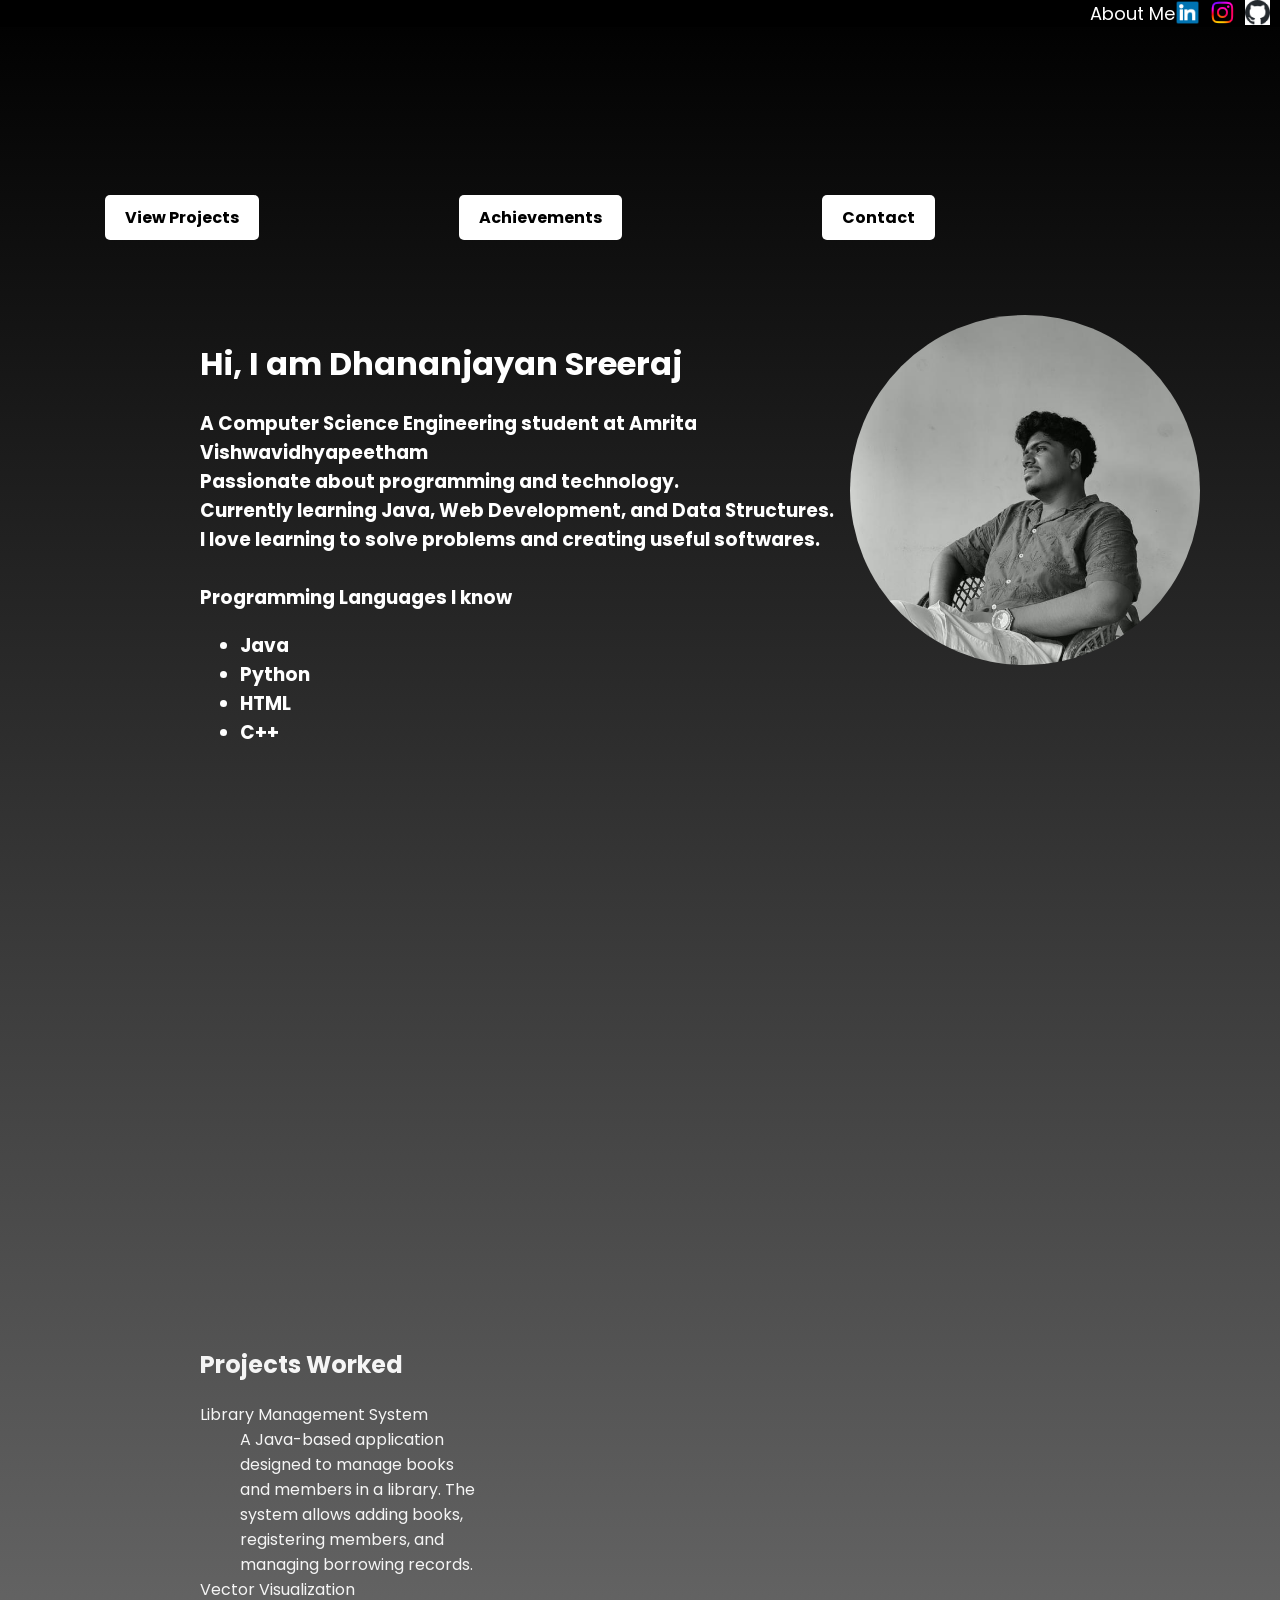
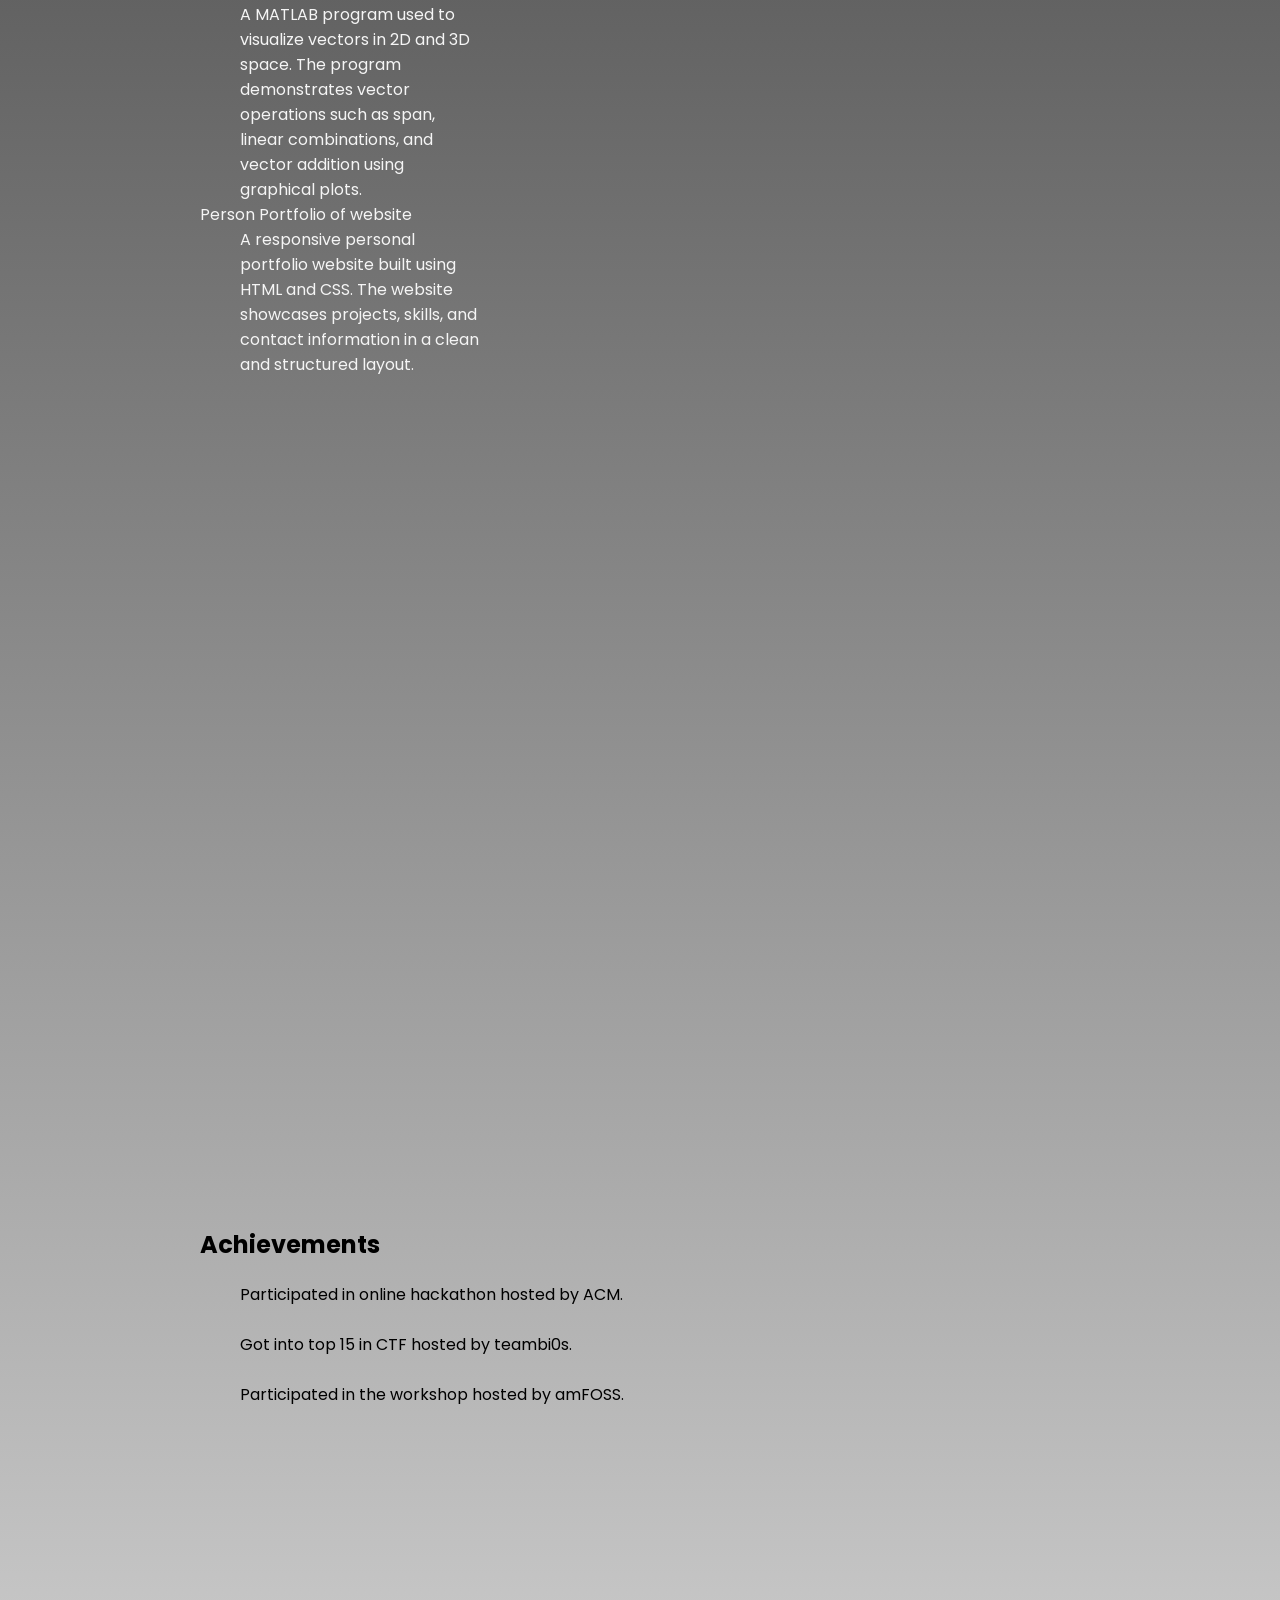
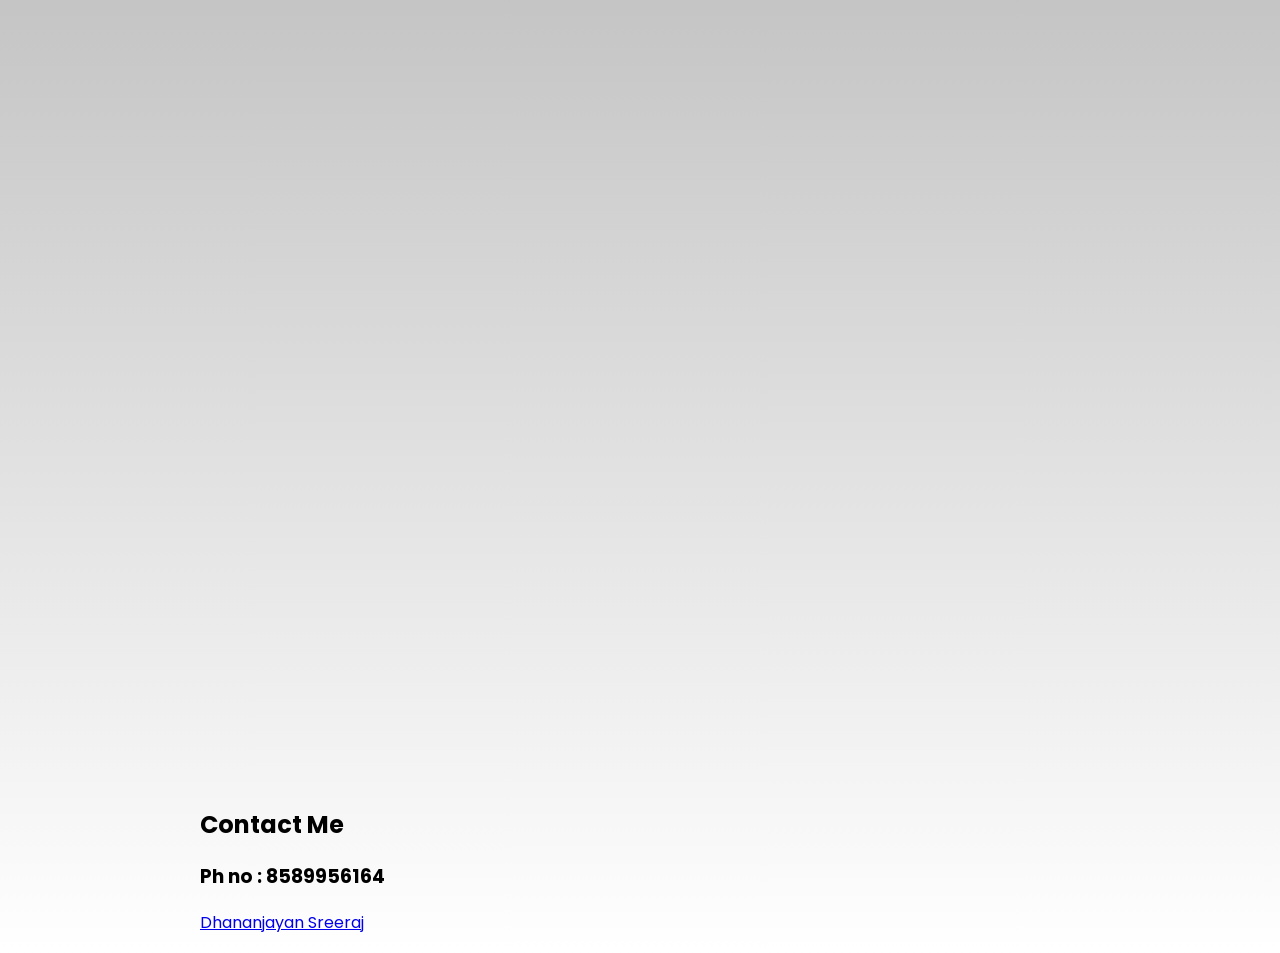
<file: index.html>
<!DOCTYPE html>
<html lang="en">
	<head>
		<meta charset="UTF-8">
    	<meta name="viewport" content="width=device-width, initial-scale=1.0">
		<title> PORTFOLIO </title>
		<link rel="stylesheet" href="stylesheet.css">
		<link href="https://fonts.googleapis.com/css2?family=Poppins:wght@400;600&family=Open+Sans&display=swap" rel="stylesheet">
	</head>
	<body>
		<div class="topbar">
			<p style="margin-top: 0px;"> <a href> <a href="https://github.com/DhananjayanSreeraj41"><img src="git.png" class="social"></a>
				<a href="https://www.instagram.com/"><img src="insta.png" class="insta"></a>
				<a href="https://in.linkedin.com/"><img src="link.png" class="linked"></a>
				<a href="https://github.com/DhananjayanSreeraj41/DhananjayanSreeraj41/blob/main/about.md" style="text-decoration: none; color: white; gap: 20px;"> About Me        </a>
			</p> 
			
		</div>
		<div class="button"> 
			<a href="#projects" id="btn1" id="projects">View Projects</a>			
			<a href="#achievements" id="btn1" id="projects">Achievements</a>
			<a href="#contact" id="btn1" id="projects">Contact</a>
		</div>
		<div class="me">
			<img src="me.jpg">
		</div>
		<div class="Intro">
			<h1>Hi, I am Dhananjayan Sreeraj</h1>
			<h3> A Computer Science Engineering student at Amrita Vishwavidhyapeetham<br>Passionate about programming and technology.<br> Currently learning Java, Web Development, and Data Structures.<br>I love learning to solve problems and creating useful softwares. <br><br> Programming Languages I know <br><ul>
				<li>Java</li>
				<li>Python</li>
				<li>HTML</li>
				<li>C++</li>
			</h3>
		</div>
		<div id="projects">
			<h2> Projects Worked </h2>
			<dl style="list-style-type: disc;">
				<dt> Library Management System </dt>
					<dd>A Java-based application designed to manage books and members in a library. 
						The system allows adding books, registering members, and managing borrowing records.</dd>
				<dt> Vector Visualization </dt>
					<dd>A MATLAB program used to visualize vectors in 2D and 3D space. 
						The program demonstrates vector operations such as span, linear combinations,
						and vector addition using graphical plots.</dd>
				<dt> Person Portfolio of website </dt>
					<dd>A responsive personal portfolio website built using HTML and CSS.
						The website showcases projects, skills, and contact information
						in a clean and structured layout.</dd>
			</dl>
		</div>
		<div id="achievements">
			<h2> Achievements</h2>
			<ul style="list-style: none;">
				<li>Participated in online hackathon hosted by ACM.<br><br></li>
				<li> Got into top 15 in CTF hosted by teambi0s.<br><br></li>
				<li> Participated in the workshop hosted by amFOSS.</li>
			</ul>
		<div id="contact">
			<h2> Contact Me </h2>
			<h3> Ph no : 8589956164 </h3>
			<h3></h3><a href="mailto:dhananjayansreeraj@gmail.com">Dhananjayan Sreeraj</a></h3>
			<h3></h3>
		</div>

	</body>
</html>
</file>
<file: stylesheet.css>
html{
    scroll-behavior: smooth;
}
body{
    padding: 0px;
    margin: 0px;
    background-color: whitesmoke;
    background: linear-gradient(black, white);
}
.social{
    margin-right: 10px;
    float : right;
    width: 25px;
}
.insta{
    margin-right: 10px;    
    float : right;
    width: 25px;
}
.linked{
    margin-right: 10px;    
    float : right;
    width: 25px;
}
.topbar{
    color: white;
    font-family: 'Poppins', sans-serif;
    background: black;
    font-size: large;
    text-align: right;
    padding: 0px;
    margin: 0px;
}
.Intro{
    margin-top: 100px;
    margin-left: 200px;
    color: white;
    font-family: 'Poppins', sans-serif;
    width: fit-content;
    
}
#projects{
    margin-left: 200px;
    margin-top: 600px;
    margin-right: 800px;
    color: whitesmoke;
    font-family: 'Poppins', sans-serif;
    border: 100px black;
    width: fit-content;
    
}
.me{
    float: right;
    margin-right: 80px;
    margin-top: 70px;
}
.me img{
    border-radius: 50%;
    width: 350px;
}

#btn1{
    margin-top: 150px;
    font-family: 'Poppins', sans-serif;
    margin-left: 100px;
    padding: 10px 20px;
    margin-right: 100px;
    background-color: white;
    color: black;
    text-decoration: none;
    font-weight: bold;
    border-radius: 5px;   
}
.button{
    margin-top: 100px;
    margin: 5px;
    display: flex;

    

}
#contact{
    color: black;
    margin-top: 1000px;
}
#achievements{
    margin-left: 200px;
    margin-top: 850px;
    color: black;
    font-family: 'Poppins', sans-serif;
    border: 100px black;
     
}
@media only screen and (max-width: 1024px) {
  .Intro {
    margin-left: 80px;
    margin-top: 60px;
    width: 90%;
  }

  .me {
    margin-right: 40px;
    margin-top: 50px;
  }

  .me img {
    width: 280px;
  }

  #projects {
    margin-left: 80px;
    margin-right: 400px;
  }

  #btn1 {
    margin-left: 60px;
    margin-right: 60px;
  }
}
@media only screen and (max-width: 768px) {
  .top {
    text-align: center;
    word-spacing: normal;
    padding: 10px;
  }
  .Intro {
    margin-left: 20px;
    margin-top: 30px;
    margin-right: 20px;
    width: 90%;
  }

  .me {
    float: none;         
    display: block;
    margin: 20px auto;    
    text-align: center;
  }

  .me img {
    width: 220px;
  }

  #projects {
    margin-left: 20px;
    margin-right: 20px;
    margin-top: 300px;    
    border: none;
    width: 90%;
  }

  #btn1 {
    margin-left: 20px;
    margin-right: 20px;
    padding: 10px 16px;
    font-size: 14px;
  }

  .button {
    display: flex;
    flex-direction: column;
    align-items: center;
    gap: 10px;
  }
}
@media only screen and (max-width: 480px) {
  .top {
    font-size: 13px;
    padding: 8px;
  }

  .Intro h1 {
    font-size: 22px;
  }

  .Intro h3 {
    font-size: 14px;
  }

  .Intro {
    margin-left: 10px;
    margin-right: 10px;
  }

  .me img {
    width: 160px;
  }

  #projects {
    margin-top: 250px;
    margin-left: 10px;
    margin-right: 10px;
  }

  #projects h2 {
    font-size: 18px;
  }

  #btn1 {
    width: 90%;
    margin: 8px auto;
    display: block;
    text-align: center;
    font-size: 13px;
  }
}
</file>
